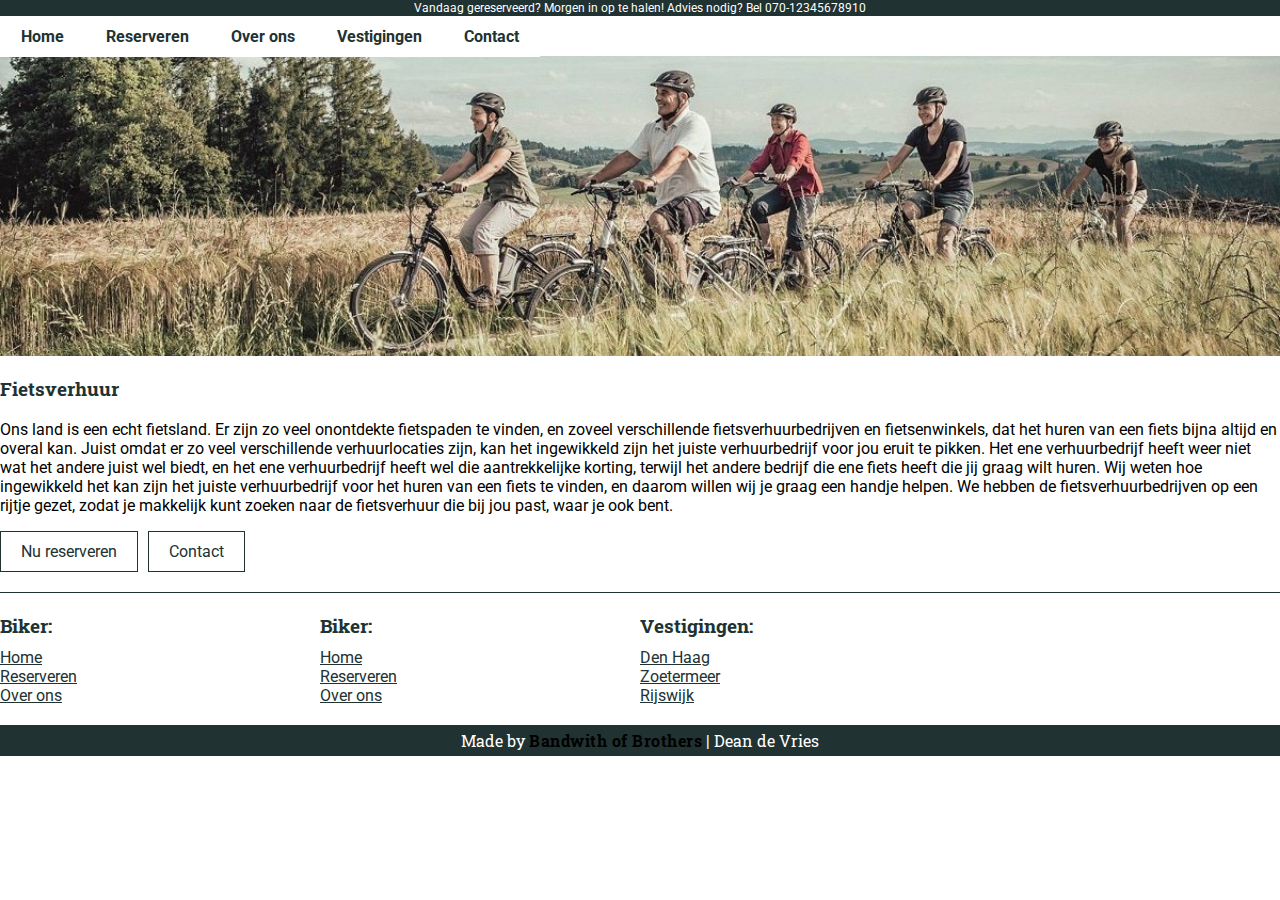
<file: index.html>
<!-- Gemaakt door Dean de Vries -->
<!DOCTYPE html>
<html lang="nl" dir="ltr">
    <head>
        <meta charset="utf-8">
        <title>Biker - Welkom</title>
        <meta name="viewport" content="width=device-width, initial-scale=1.0">
        <link rel="stylesheet" href="css/style.css">
    </head>

    <body id="frontpage">
        <section class="box topbar">
            <p>Vandaag gereserveerd? Morgen in op te halen! Advies nodig? Bel 070-12345678910</p>
        </section> 

    <!-- Navigation bar-->
    <nav>
        <ul>
            <li>
                <a href="index.html" class="nav-item active">Home</a>
            </li>

            <li>
                <a href="reserveren.html" class="nav-item">Reserveren</a>
            </li>

            <li>
                <a href="about.html" class="nav-item">Over ons</a>
            </li>

            <li>
                <a href="vestigingen.html" class="nav-item">Vestigingen</a>
            </li>

            <li>
                <a href="contact.html" class="nav-item">Contact</a>
            </li>
        </ul>
    </nav>

    <section class="banner">    </section>
<!-- Main content on the page-->
        <main>
            <section class="welkom-box">
                <article class="welkom-text">
                    <h3>
                        Fietsverhuur
                    </h3>
                    <p>
                        Ons land is een echt fietsland. Er zijn zo veel onontdekte fietspaden te vinden, en zoveel verschillende fietsverhuurbedrijven en fietsenwinkels, dat het huren van een fiets bijna altijd en overal kan. Juist omdat er zo veel verschillende verhuurlocaties zijn, kan het ingewikkeld zijn het juiste verhuurbedrijf voor jou eruit te pikken. Het ene verhuurbedrijf heeft weer niet wat het andere juist wel biedt, en het ene verhuurbedrijf heeft wel die aantrekkelijke korting, terwijl het andere bedrijf die ene fiets heeft die jij graag wilt huren. Wij weten hoe ingewikkeld het kan zijn het juiste verhuurbedrijf voor het huren van een fiets te vinden, en daarom willen wij je graag een handje helpen. We hebben de fietsverhuurbedrijven op een rijtje gezet, zodat je makkelijk kunt zoeken naar de fietsverhuur die bij jou past, waar je ook bent.                
                    </p>
                </article>
                <div class="welkom-buttons">
                    <a class="button" href="#">Nu reserveren</a>
                    <a class="button" href="#">Contact</a>
                </div>
            </section>
        </main>
 <!-- Footer -->
        <footer>
            <section class="footer-top">
                <section class="col-4 footer-1">
                    <h3>Biker:</h3>
                    <ul>
                        <li>
                            <a href="index.html" class="">Home</a>
                        <li>
                            <a href="reserveren.html">Reserveren</a>
                        </li>
            
                        <li>
                            <a href="about.html">Over ons</a>
                        </li>
                    </ul>
                </section>

                <section class="col-4 footer-2">
                    <h3>Biker:</h3>
                    <ul>
                        <li>
                            <a href="index.html" class="">Home</a>
                        <li>
                            <a href="reserveren.html" class="">Reserveren</a>
                        </li>
            
                        <li>
                            <a href="about.html" class="">Over ons</a>
                        </li>
                    </ul>
                    <!-- <table>
                        <tr>
                            <td>Maandag:</td>
                            <td><time datetime="08:00">08:00</time> - <time datetime="12:00">12:00</time></td>
                        </tr>
                        <tr>
                            <td>Dinsdag:</td>
                            <td><time datetime="08:00">08:00</time> - <time datetime="12:00">12:00</time></td>
                        </tr>
                        <tr>
                            <td>Woensdag:</td>
                            <td><time datetime="08:00">08:00</time> - <time datetime="12:00">12:00</time></td>                    </tr>
                        <tr>
                            <td>Donderdag:</td>
                            <td><time datetime="08:00">08:00</time> - <time datetime="12:00">12:00</time></td>                    </tr>
                        <tr>
                            <td>Vrijdag:</td>
                            <td><time datetime="08:00">08:00</time> - <time datetime="12:00">12:00</time></td>                    </tr>
                        <tr>
                            <td>Zaterdag:</td>
                            <td><time datetime="08:00">08:00</time> - <time datetime="12:00">12:00</time></td>                    </tr>
                        <tr>
                            <td>Zondag:</td>
                            <td><time datetime="08:00">08:00</time> - <time datetime="12:00">12:00</time></td>                    </tr>
                    </table> -->
                </section>

                <section class="col-4 footer-3">
                    <h3>Vestigingen:</h3>
                    <ul>
                        <li>
                            <a href="index.html" class="">Den Haag</a>
                        <li>
                            <a href="reserveren.html" class="">Zoetermeer</a>
                        </li>
            
                        <li>
                            <a href="about.html" class="">Rijswijk</a>
                        </li>
                    </ul>
                </section>

                <section class="col-4 footer-4">
                </section>

            </section>

            <section class="footer-bottom">
                <p class="copyright font2">Made by <span class="company-name">Bandwith of Brothers</span> | Dean de Vries</p>
            </section>
        </footer>
    </body>
</html>
</file>
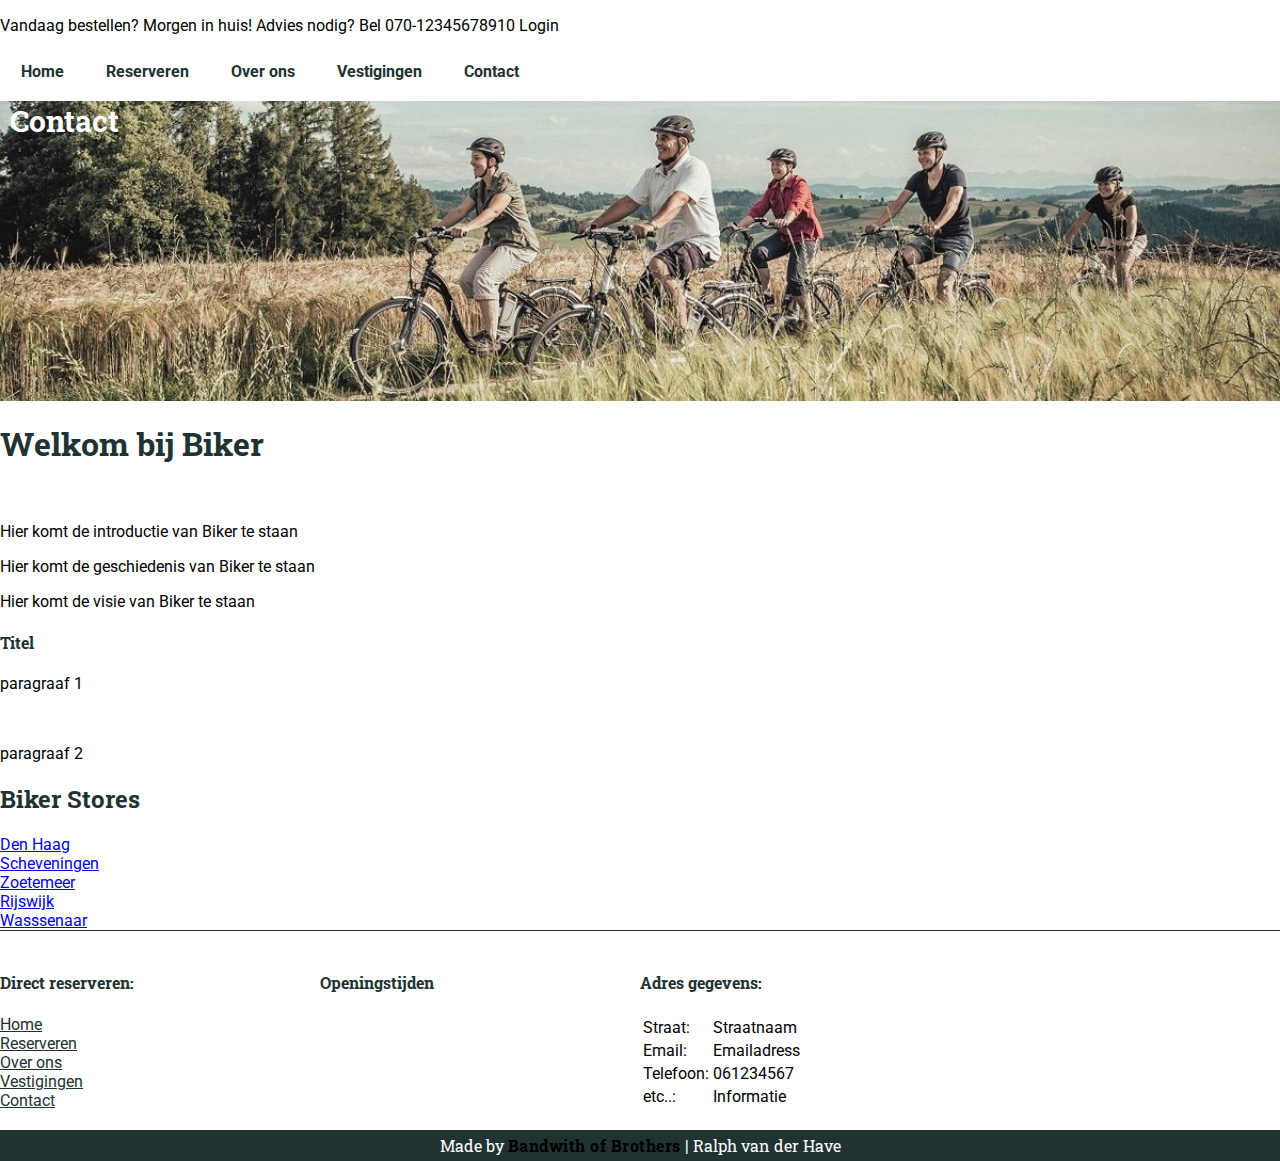
<file: about.html>
<!DOCTYPE html>
<html lang="nl" dir="ltr">
<head>
  <meta charset="utf-8">
  <title>Biker - about</title>
  <meta name="viewport" content="width=device-width, initial-scale=1.0">
  <!-- <link rel="stylesheet" href="css/aboutstyle.css"> -->
  <link rel="stylesheet" href="css/style.css">
</head>

<body>
  <div class="box">
    <p>Vandaag bestellen? Morgen in huis! Advies nodig? Bel 070-12345678910 Login</p>
  </div> 

    <!-- Navigation bar-->
  <nav>
    <ul>
      <li>
          <a href="index.html" class="nav-item">Home</a>
      </li>
      <li>
          <a href="reserveren.html" class="nav-item">Reserveren</a>
      </li>
      <li>
          <a href="about.html" class="nav-item active">Over ons</a>
      </li>
      <li>
          <a href="vestigingen.html" class="nav-item">Vestigingen</a>
      </li>
      <li>
          <a href="contact.html" class="nav-item">Contact</a>
      </li>
    </ul>
  </nav>

  <!-- Banner -->
  <header class="banner">
      <h1>Contact</h1>
  </header>

<main>

</main>
<article>
  <h1>Welkom bij Biker</h1>
  <br>
  <p>Hier komt de introductie van Biker te staan</p>
  <p>Hier komt de geschiedenis van Biker te staan</p>
  <p>Hier komt de visie van Biker te staan</p>
</article>

<!--Introductie article van Biker-->
<article>
	<h4> Titel </h4>
		<p>paragraaf 1</p>
		<br>
		<p>paragraaf 2</p>
</header>
</article>

<article>
  <h2>Biker Stores</h2>
     
         
  <tr><li><a href="/Den Haag">Den Haag</a></li></tr>
  <tr><li><a href="/Scheveningen">Scheveningen</a></li></tr>
  <tr><li><a href="/Zoetemeer">Zoetemeer</a></li></tr>
  <tr><li><a href="/Rijswijk">Rijswijk</a></li></tr>
  <tr><li><a href="/Wasssenaar">Wasssenaar</a></li></tr>
</article>

    <!-- Footer-->
    <footer>
      <section class="footer-top">
          <section class="col-4 footer-1">
              <h4>Direct reserveren:</h4>
              <ul>
                  <li>
                      <a href="index.html" class="nav-item active">Home</a>
                  </li>
                  <li>
                      <a href="reserveren.html" class="nav-item">Reserveren</a>
                  </li>
                  <li>
                      <a href="about.html" class="nav-item">Over ons</a>
                  </li>
                  <li>
                      <a href="vestigingen.html" class="nav-item">Vestigingen</a>
                  </li>
                  <li>
                      <a href="contact.html" class="nav-item">Contact</a>
                  </li>
              </ul>
          </section>

          <section class="col-4 footer-2">
              <h4>Openingstijden</h4>
              <!-- <table>
                  <tr>
                      <td>Maandag:</td>
                      <td><time datetime="08:00">08:00</time> - <time datetime="12:00">12:00</time></td>
                  </tr>
                  <tr>
                      <td>Dinsdag:</td>
                      <td><time datetime="08:00">08:00</time> - <time datetime="12:00">12:00</time></td>
                  </tr>
                  <tr>
                      <td>Woensdag:</td>
                      <td><time datetime="08:00">08:00</time> - <time datetime="12:00">12:00</time></td>                    </tr>
                  <tr>
                      <td>Donderdag:</td>
                      <td><time datetime="08:00">08:00</time> - <time datetime="12:00">12:00</time></td>                    </tr>
                  <tr>
                      <td>Vrijdag:</td>
                      <td><time datetime="08:00">08:00</time> - <time datetime="12:00">12:00</time></td>                    </tr>
                  <tr>
                      <td>Zaterdag:</td>
                      <td><time datetime="08:00">08:00</time> - <time datetime="12:00">12:00</time></td>                    </tr>
                  <tr>
                      <td>Zondag:</td>
                      <td><time datetime="08:00">08:00</time> - <time datetime="12:00">12:00</time></td>                    </tr>
              </table> -->
          </section>

          <section class="col-4 footer-3">
              <h4>Adres gegevens:</h4>
              <table>
                  <tr>
                      <td>Straat:</td>
                      <td>Straatnaam</td>
                  </tr>
                  <tr>
                      <td>Email:</td>
                      <td>Emailadress</td>
                  </tr>
                  <tr>
                      <td>Telefoon:</td>
                      <td>061234567</td>
                  </tr>
                  <tr>
                      <td>etc..:</td>
                      <td>Informatie</td>
                  </tr>
              </table>
          </section>

          <section class="col-4 footer-4">
          </section>

      </section>

      <section class="footer-bottom">
          <p class="copyright font2">Made by <span class="company-name">Bandwith of Brothers</span> | Ralph van der Have</p>
      </section>
  </footer>

</body>
</html>
</file>
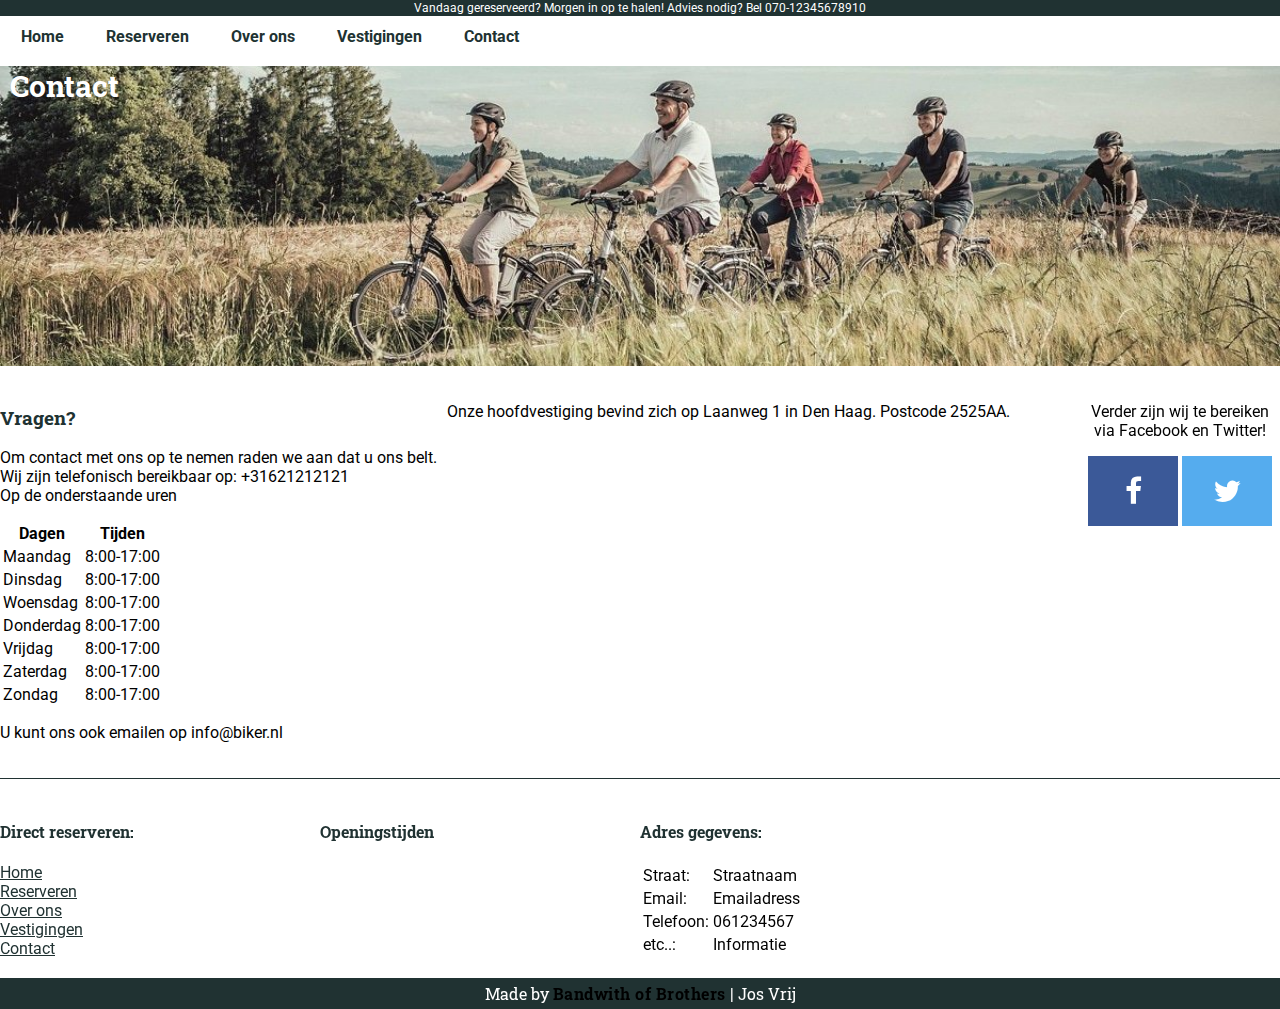
<file: contact.html>
<!-- Gemaakt door Jos Vrij -->
<!DOCTYPE html>
<html lang="nl" dir="ltr">
<head>
    <meta charset="utf-8">
    <title>Contact - Biker</title>
    <meta name="viewport" content="width=device-width, initial-scale=1.0">
    <link rel="stylesheet" href="https://cdnjs.cloudflare.com/ajax/libs/font-awesome/4.7.0/css/font-awesome.min.css">
    <link rel="stylesheet" href="css/style.css">
</head>
<body>

    <section class="box topbar">
        <p>Vandaag gereserveerd? Morgen in op te halen! Advies nodig? Bel 070-12345678910</p>
    </section> 

    <!-- Navigation bar-->
    <nav>
        <ul>
            <li>
                <a href="index.html" class="nav-item">Home</a>
            </li>
            <li>
                <a href="reserveren.html" class="nav-item">Reserveren</a>
            </li>
            <li>
                <a href="about.html" class="nav-item">Over ons</a>
            </li>
            <li>
                <a href="vestigingen.html" class="nav-item">Vestigingen</a>
            </li>
            <li>
                <a href="contact.html" class="nav-item active">Contact</a>
            </li>
        </ul>
    </nav>

    <!-- Banner -->
    <header class="banner">
        <h1>Contact</h1>
    </header>

    <main>
        <!-- Contactgegevens -Nadruk op bellen -->
        <section class="content grid-wrapper">
            <article class="contact-text">
                <h3>Vragen?</h3>
                <p>Om contact met ons op te nemen raden we aan dat u ons belt.<br>
                    Wij zijn telefonisch bereikbaar op: +31621212121<br>
                    Op de onderstaande uren</p>
                
                    <table>
                        <tbody><tr>
                            <th>Dagen</th>
                            <th>Tijden</th>
                        </tr>
                        <tr>
                            <td>Maandag</td>
                            <td><time>8:00</time>-<time>17:00</time></td>
                        </tr>
                        <tr>
                            <td>Dinsdag</td>
                            <td><time>8:00</time>-<time>17:00</time></td>
                        </tr>
                        <tr>
                            <td>Woensdag</td>
                            <td><time>8:00</time>-<time>17:00</time></td>
                        </tr>
                        <tr>
                            <td>Donderdag</td>
                            <td><time>8:00</time>-<time>17:00</time></td>
                        </tr>
                        <tr>
                            <td>Vrijdag</td>
                            <td><time>8:00</time>-<time>17:00</time></td>
                        </tr>
                        <tr>
                            <td>Zaterdag</td>
                            <td><time>8:00</time>-<time>17:00</time></td>
                        </tr>
                        <tr>
                            <td>Zondag</td>
                            <td><time>8:00</time>-<time>17:00</time></td>
                        </tr>
                    </tbody>
                    </table>

                <p>U kunt ons ook emailen op <email>info@biker.nl</email></p>
            </article>
            <!-- Locatiegegevens -->
            <div class="location">
                <p>Onze hoofdvestiging bevind zich op Laanweg 1 in Den Haag. Postcode 2525AA.</p>
                <iframe class="map" src="https://www.google.com/maps/embed?pb=!1m18!1m12!1m3!1d39231.31957719827!2d4.307582801820881!3d52.08050401165269!2m3!1f0!2f0!3f0!3m2!1i1024!2i768!4f13.1!3m3!1m2!1s0x47c5b6e175fe3619%3A0x9d1994a880751d7a!2sThe%20Hague%20University%20of%20Applied%20Sciences!5e0!3m2!1sen!2snl!4v1599656562069!5m2!1sen!2snl"></iframe>
            </div>

            <!-- Extra aanduiding Social Media bereikbaarheid -->
            <aside>
                <p>Verder zijn wij te bereiken via Facebook en Twitter!</p>
                <a href="#" class="fa fa-facebook"></a>
                <a href="#" class="fa fa-twitter"></a>
            </aside>
        </section>
    </main>

    <!-- Footer-->
    <footer>
        <section class="footer-top">
            <section class="col-4 footer-1">
                <h4>Direct reserveren:</h4>
                <ul>
                    <li>
                        <a href="index.html" class="nav-item active">Home</a>
                    </li>
                    <li>
                        <a href="reserveren.html" class="nav-item">Reserveren</a>
                    </li>
                    <li>
                        <a href="about.html" class="nav-item">Over ons</a>
                    </li>
                    <li>
                        <a href="vestigingen.html" class="nav-item">Vestigingen</a>
                    </li>
                    <li>
                        <a href="contact.html" class="nav-item">Contact</a>
                    </li>
                </ul>
            </section>

            <section class="col-4 footer-2">
                <h4>Openingstijden</h4>
                <!-- <table>
                    <tr>
                        <td>Maandag:</td>
                        <td><time datetime="08:00">08:00</time> - <time datetime="12:00">12:00</time></td>
                    </tr>
                    <tr>
                        <td>Dinsdag:</td>
                        <td><time datetime="08:00">08:00</time> - <time datetime="12:00">12:00</time></td>
                    </tr>
                    <tr>
                        <td>Woensdag:</td>
                        <td><time datetime="08:00">08:00</time> - <time datetime="12:00">12:00</time></td>                    </tr>
                    <tr>
                        <td>Donderdag:</td>
                        <td><time datetime="08:00">08:00</time> - <time datetime="12:00">12:00</time></td>                    </tr>
                    <tr>
                        <td>Vrijdag:</td>
                        <td><time datetime="08:00">08:00</time> - <time datetime="12:00">12:00</time></td>                    </tr>
                    <tr>
                        <td>Zaterdag:</td>
                        <td><time datetime="08:00">08:00</time> - <time datetime="12:00">12:00</time></td>                    </tr>
                    <tr>
                        <td>Zondag:</td>
                        <td><time datetime="08:00">08:00</time> - <time datetime="12:00">12:00</time></td>                    </tr>
                </table> -->
            </section>

            <section class="col-4 footer-3">
                <h4>Adres gegevens:</h4>
                <table>
                    <tr>
                        <td>Straat:</td>
                        <td>Straatnaam</td>
                    </tr>
                    <tr>
                        <td>Email:</td>
                        <td>Emailadress</td>
                    </tr>
                    <tr>
                        <td>Telefoon:</td>
                        <td>061234567</td>
                    </tr>
                    <tr>
                        <td>etc..:</td>
                        <td>Informatie</td>
                    </tr>
                </table>
            </section>

            <section class="col-4 footer-4">
            </section>

        </section>

        <section class="footer-bottom">
            <p class="copyright font2">Made by <span class="company-name">Bandwith of Brothers</span> | Jos Vrij</p>
        </section>
    </footer>

</body>
</html>
</file>
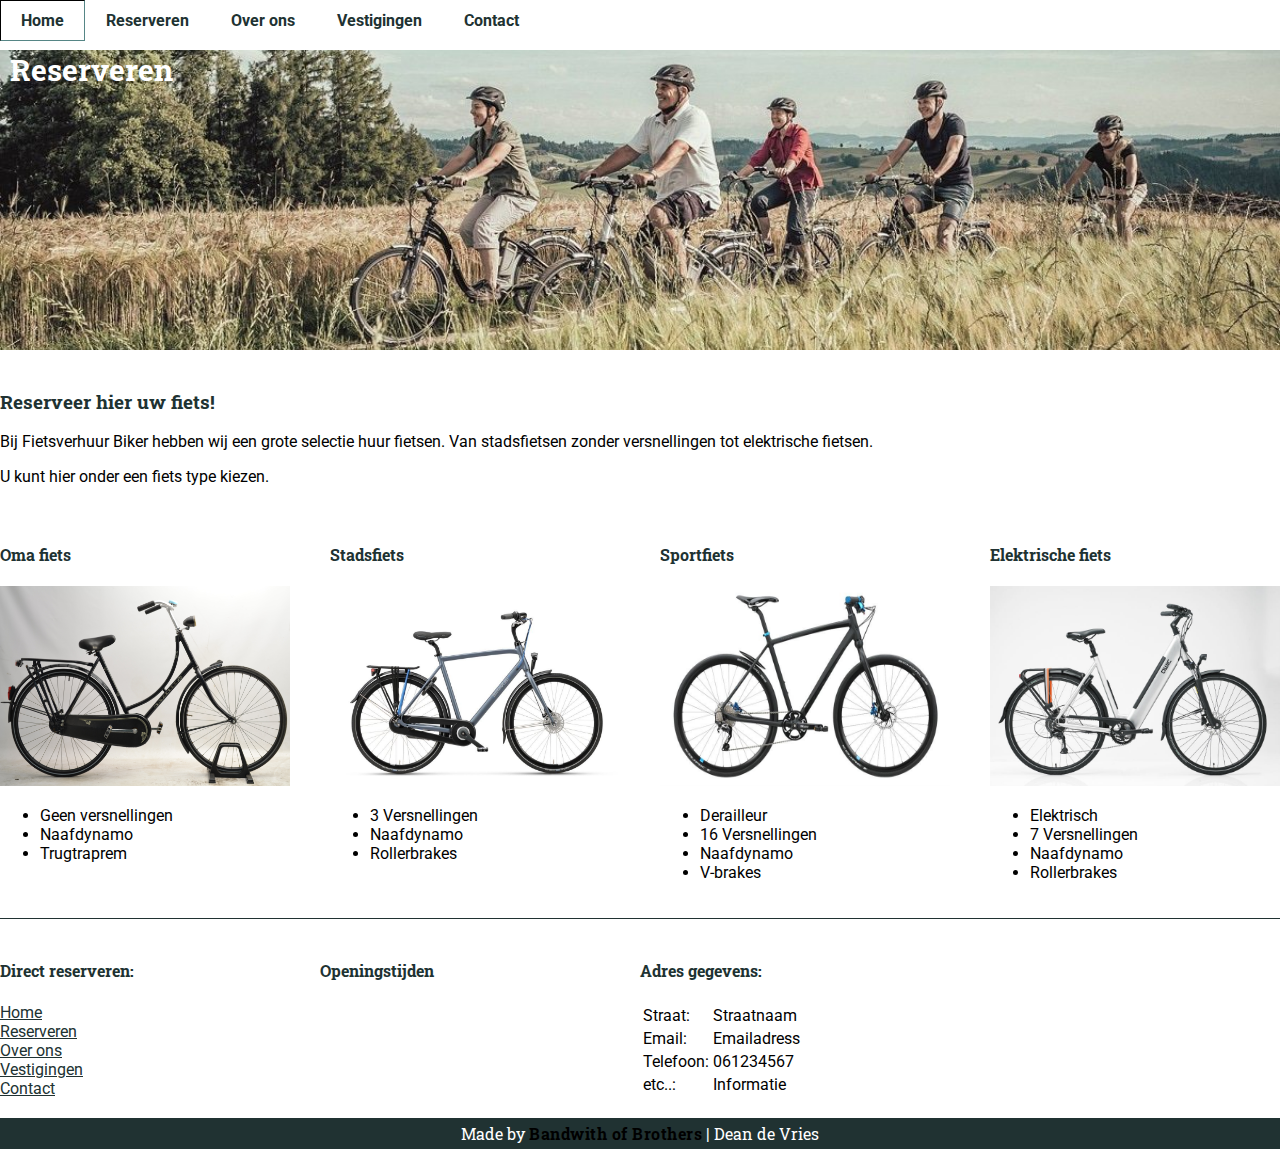
<file: reserveren.html>
<!-- Gemaakt door Dean de Vries -->
<!DOCTYPE html>
<html lang="nl" dir="ltr">
    <head>
        <meta charset="utf-8">
        <title>Biker - Reserveren</title>
        <meta name="viewport" content="width=device-width, initial-scale=1.0">
        <link rel="stylesheet" href="css/style.css">
    </head>

    <body>

    <!-- Navigation bar-->
    <nav>
        <ul>
            <li>
                <a href="index.html" class="nav-item">Home</a>
            </li>

            <li>
                <a href="reserveren.html" class="nav-item active">Reserveren</a>
            </li>

            <li>
                <a href="about.html" class="nav-item">Over ons</a>
            </li>

            <li>
                <a href="vestigingen.html" class="nav-item">Vestigingen</a>
            </li>

            <li>
                <a href="contact.html" class="nav-item">Contact</a>
            </li>
        </ul>
    </nav>
<!-- Main content on the page-->
        <section class="banner">
            <h1>Reserveren</h1>
        </section>

        <main>      
            <section class="content grid-wrapper">
                <article class="reservation-text">
                    <h3>Reserveer hier uw fiets!</h3>
                    <p>Bij Fietsverhuur Biker hebben wij een grote selectie huur fietsen. Van stadsfietsen zonder versnellingen tot elektrische fietsen.</p>
                    <p>U kunt hier onder een fiets type kiezen.</p>
                </article>
            </section>


            <section class="bike-options grid-wrapper">
                <div class="col-4 bike-option">
                    <h4 class="">Oma fiets</h4> 
                    <img src="Resources/images/omafiets.jpg" class="bike-option-img">
                    <ul>
                        <li>Geen versnellingen</li>
                        <li>Naafdynamo</li>
                        <li>Trugtraprem</li>
                    </ul>
                </div>

                <div class="col-4 bike-option">
                    <h4 class="">Stadsfiets</h4> 
                    <img src="Resources/images/stadsfiets.jpg" class="bike-option-img">
                    <ul>
                        <li>3 Versnellingen</li>
                        <li>Naafdynamo</li>
                        <li>Rollerbrakes</li>
                    </ul>
                </div>

                <div class="col-4 bike-option">
                    <h4 class="">Sportfiets</h4> 
                    <img src="Resources/images/Sportfiets.jpg" class="bike-option-img">
                    <ul>
                        <li>Derailleur</li>
                        <li>16 Versnellingen</li>
                        <li>Naafdynamo</li>
                        <li>V-brakes</li>
                    </ul>
                </div>

                <div class="col-4 bike-option">
                    <h4 class="">Elektrische fiets</h4> 
                    <img src="Resources/images/elektrische-fiets.jpg" class="bike-option-img">
                    <ul>
                        <li>Elektrisch</li>
                        <li>7 Versnellingen</li>
                        <li>Naafdynamo</li>
                        <li>Rollerbrakes</li>
                    </ul>
                </div>
            </section>
        </main>

<!-- Footer-->
<footer>
    <section class="footer-top">
        <section class="col-4 footer-1">
            <h4>Direct reserveren:</h4>
            <ul>
                <li>
                    <a href="index.html" class="nav-item active">Home</a>

    
                <li>
                    <a href="reserveren.html" class="nav-item">Reserveren</a>
                </li>
    
                <li>
                    <a href="about.html" class="nav-item">Over ons</a>
                </li>
    
                <li>
                    <a href="vestigingen.html" class="nav-item">Vestigingen</a>
                </li>
    
                <li>
                    <a href="contact.html" class="nav-item">Contact</a>
                </li>
            </ul>
        </section>

        <section class="col-4 footer-2">
            <h4>Openingstijden</h4>
            <!-- <table>
                <tr>
                    <td>Maandag:</td>
                    <td><time datetime="08:00">08:00</time> - <time datetime="12:00">12:00</time></td>
                </tr>
                <tr>
                    <td>Dinsdag:</td>
                    <td><time datetime="08:00">08:00</time> - <time datetime="12:00">12:00</time></td>
                </tr>
                <tr>
                    <td>Woensdag:</td>
                    <td><time datetime="08:00">08:00</time> - <time datetime="12:00">12:00</time></td>                    </tr>
                <tr>
                    <td>Donderdag:</td>
                    <td><time datetime="08:00">08:00</time> - <time datetime="12:00">12:00</time></td>                    </tr>
                <tr>
                    <td>Vrijdag:</td>
                    <td><time datetime="08:00">08:00</time> - <time datetime="12:00">12:00</time></td>                    </tr>
                <tr>
                    <td>Zaterdag:</td>
                    <td><time datetime="08:00">08:00</time> - <time datetime="12:00">12:00</time></td>                    </tr>
                <tr>
                    <td>Zondag:</td>
                    <td><time datetime="08:00">08:00</time> - <time datetime="12:00">12:00</time></td>                    </tr>
            </table> -->
        </section>

        <section class="col-4 footer-3">
            <h4>Adres gegevens:</h4>
            <table>
                <tr>
                    <td>Straat:</td>
                    <td>Straatnaam</td>
                </tr>
                <tr>
                    <td>Email:</td>
                    <td>Emailadress</td>
                </tr>
                <tr>
                    <td>Telefoon:</td>
                    <td>061234567</td>
                </tr>
                <tr>
                    <td>etc..:</td>
                    <td>Informatie</td>
                </tr>
            </table>
        </section>

        <section class="col-4 footer-4">
        </section>

    </section>

    <section class="footer-bottom">
        <p class="copyright font2">Made by <span class="company-name">Bandwith of Brothers</span> | Dean de Vries</p>
    </section>
</footer>

</body>
</html>
</file>
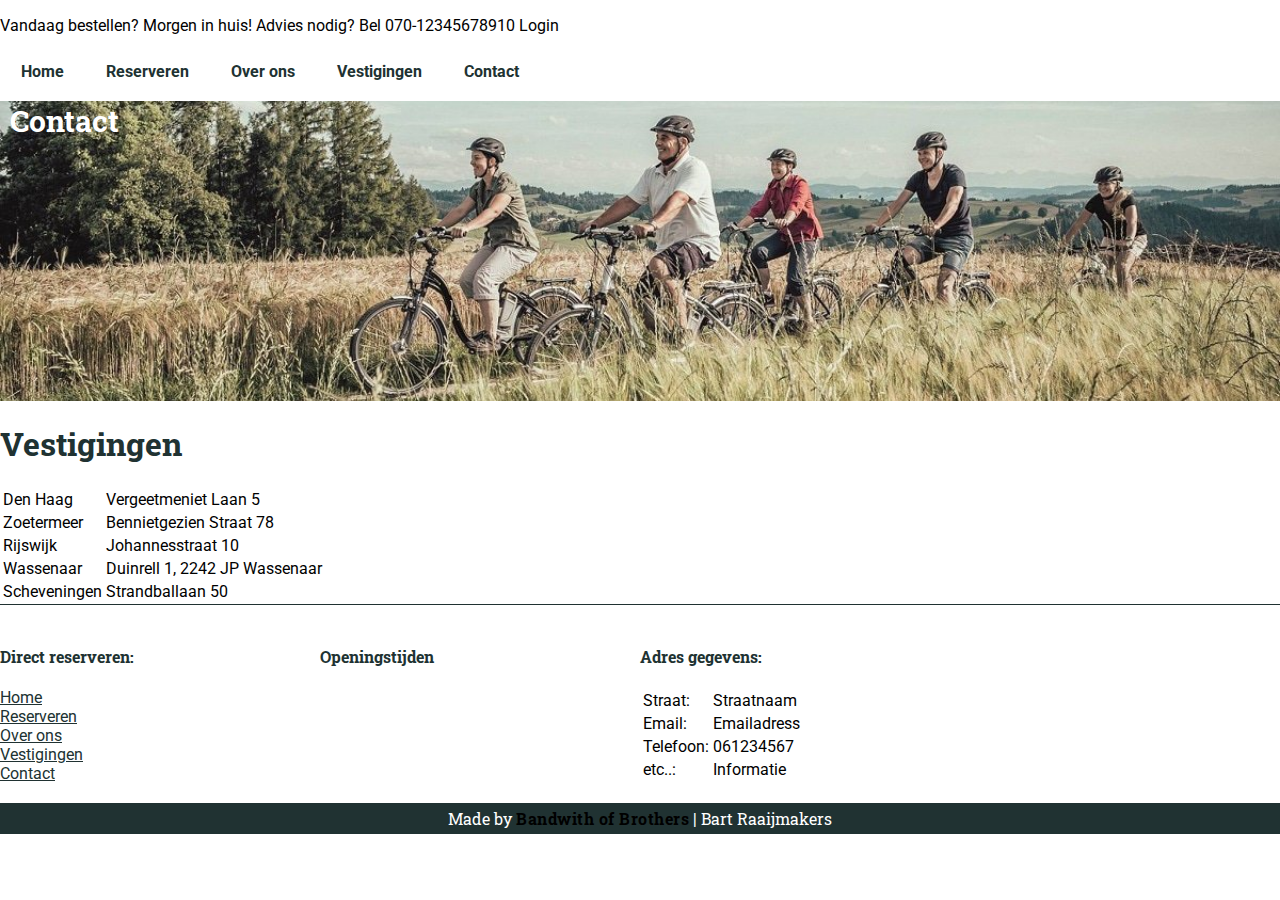
<file: vestigingen.html>
<!DOCTYPE html>
<html lang="nl" dir="ltr">
    <head>
        <meta charset="utf-8">
        <title>Biker - Vestigingen</title>
        <meta name="viewport" content="width=device-width, initial-scale=1.0">

        <!-- <link rel="stylesheet" href="css/vestigingen.css"> -->
        <link rel="stylesheet" href="css/style.css">

    </head>
<body>

    <div class="box"><p>Vandaag bestellen? Morgen in huis! Advies nodig? Bel 070-12345678910 Login</p>
    </div>

    <!-- Navigation bar-->
    <nav>
        <ul>
            <li>
                <a href="index.html" class="nav-item">Home</a>
            </li>
            <li>
                <a href="reserveren.html" class="nav-item">Reserveren</a>
            </li>
            <li>
                <a href="about.html" class="nav-item">Over ons</a>
            </li>
            <li>
                <a href="vestigingen.html" class="nav-item active">Vestigingen</a>
            </li>
            <li>
                <a href="contact.html" class="nav-item ">Contact</a>
            </li>
        </ul>
    </nav>

    <!-- Banner -->
    <header class="banner">
        <h1>Contact</h1>
    </header>

    <main>

<h1>Vestigingen</h1>
    <div class="Vestigingen">
    <table>
            <tr>
             <td>Den Haag</td>
             <td>Vergeetmeniet Laan 5</td>
            </tr>
            <tr>
             <td>Zoetermeer</td>
             <td>Bennietgezien Straat 78</td>
            </tr>
            <tr>
             <td>Rijswijk</td>
             <td>Johannesstraat 10</td>
            </tr>
            <tr>
             <td>Wassenaar</td>
             <td>Duinrell 1, 2242 JP Wassenaar</td>
            </tr>
            <tr>
             <td>Scheveningen</td>
             <td>Strandballaan 50</td>
            </tr>
    </table>
    </div>
</body>
</main>

    <!-- Footer-->
    <footer>
        <section class="footer-top">
            <section class="col-4 footer-1">
                <h4>Direct reserveren:</h4>
                <ul>
                    <li>
                        <a href="index.html" class="nav-item active">Home</a>
                    </li>
                    <li>
                        <a href="reserveren.html" class="nav-item">Reserveren</a>
                    </li>
                    <li>
                        <a href="about.html" class="nav-item">Over ons</a>
                    </li>
                    <li>
                        <a href="vestigingen.html" class="nav-item">Vestigingen</a>
                    </li>
                    <li>
                        <a href="contact.html" class="nav-item">Contact</a>
                    </li>
                </ul>
            </section>

            <section class="col-4 footer-2">
                <h4>Openingstijden</h4>
                <!-- <table>
                    <tr>
                        <td>Maandag:</td>
                        <td><time datetime="08:00">08:00</time> - <time datetime="12:00">12:00</time></td>
                    </tr>
                    <tr>
                        <td>Dinsdag:</td>
                        <td><time datetime="08:00">08:00</time> - <time datetime="12:00">12:00</time></td>
                    </tr>
                    <tr>
                        <td>Woensdag:</td>
                        <td><time datetime="08:00">08:00</time> - <time datetime="12:00">12:00</time></td>                    </tr>
                    <tr>
                        <td>Donderdag:</td>
                        <td><time datetime="08:00">08:00</time> - <time datetime="12:00">12:00</time></td>                    </tr>
                    <tr>
                        <td>Vrijdag:</td>
                        <td><time datetime="08:00">08:00</time> - <time datetime="12:00">12:00</time></td>                    </tr>
                    <tr>
                        <td>Zaterdag:</td>
                        <td><time datetime="08:00">08:00</time> - <time datetime="12:00">12:00</time></td>                    </tr>
                    <tr>
                        <td>Zondag:</td>
                        <td><time datetime="08:00">08:00</time> - <time datetime="12:00">12:00</time></td>                    </tr>
                </table> -->
            </section>

            <section class="col-4 footer-3">
                <h4>Adres gegevens:</h4>
                <table>
                    <tr>
                        <td>Straat:</td>
                        <td>Straatnaam</td>
                    </tr>
                    <tr>
                        <td>Email:</td>
                        <td>Emailadress</td>
                    </tr>
                    <tr>
                        <td>Telefoon:</td>
                        <td>061234567</td>
                    </tr>
                    <tr>
                        <td>etc..:</td>
                        <td>Informatie</td>
                    </tr>
                </table>
            </section>

            <section class="col-4 footer-4">
            </section>

        </section>

        <section class="footer-bottom">
            <p class="copyright font2">Made by <span class="company-name">Bandwith of Brothers</span> | Bart Raaijmakers</p>
        </section>
    </footer>
</body>
</html>
</file>
<file: css/style.css>
/* Gemaakt door Dean de Vries */
@import url('https://fonts.googleapis.com/css2?family=Roboto+Slab:wght@100;200;300;400;500;600;700;800;900&family=Roboto:ital,wght@0,100;0,300;0,400;0,500;0,700;0,900;1,100;1,300;1,400;1,500;1,700;1,900&display=swap');

html, body{
    margin: 0;
    padding: 0;
    font-family: 'Roboto', sans-serif;
}
main{
    width: 100%;
    max-width: 1440px;
    margin: 0 auto;
}
h1,h2,h3,h4,h5,h6{
    font-family: 'Roboto Slab', serif;
    font-weight: 700;
    color: #203232;
}

.font2{
    font-family: 'Roboto Slab', serif;
}

/* Basic classes */
.grid-wrapper{
    margin: 20px 0;
    display: flex;
}
.col-4{
    width:25%;
}

/* Topbar */
.topbar p {
    font-size: 12px;
    margin: 0;
    padding: 1px;
    text-align: center;
    color: white;
    background-color:#203232;
}

/* navigation */
nav{
    width: 100%;
    max-width: 1440px;
    margin: 0 auto;

    background-color: #FFFFFF;
}
nav ul{
    display: flex;
    flex-wrap: wrap;
    margin: 0;
    padding: 0;
}
nav li{
    list-style: none;
}
nav a{
    display: block;
    min-width: fit-content;
    width: auto;
    padding: 10px 20px;
    border: 1px solid white;
    margin-bottom: -1px;
    text-decoration: none;
    color:  #203232;
    font-size: 12pt;
    font-weight: 700;
}
nav a:hover{
    border-color: #203232;
    border-style: inset;
    /* color: white; */
}
/* Content */
.banner{
    max-width: 1440px;
    margin: 0 auto;
    width: 100%;
    height: 300px;
    /* overflow: hidden; */
    background: url("../Resources/images/Biker_banner.jpg") no-repeat center;
    background-size: cover;
}

.banner h1{
    font-size: 30px;
    margin: 10px;
    color: white;
}
 .button{
     width: fit-content;
     background-color: none;
     display: block;
     padding: 10px 20px;
     color: #203232;
     text-decoration: none;
     border: 1px solid #203232;
 }

 .button:hover{
    background-color: #203232;
    color: #FFF;
    border: 1px solid #203232;
}

/* Frontpage */
.welkom-box{
    margin: 20px 0;
}
.welkom-buttons{
    display: flex;
}
.welkom-buttons .button{
    margin-right: 10px;
}
.welkom-buttons .button:last-of-type{
    margin-right:0;
}
 /* Reserveren Page */

.bike-option{
    text-decoration: none;
    color: black;
    padding: 0 40px 0 0;
 }
.bike-option:nth-of-type(4n){
     padding: 0;
 }

.bike-option-img{
     width:100%;
     height: 200px;
 }

 /* Contact Page */
 .content {
    justify-content: space-between;
    flex-wrap: wrap;
 }
 .contact-text {
     margin-right: 10px;
 }
 .location {
    flex-grow: 1;
    display: flex;
    flex-direction: column;
 }
.map {
    border: 0;
    min-height: 200px;
    flex-grow: 1;
}
aside {
    width: 200px;
    text-align: center;
    flex-grow: 0;
}
.fa {  
    padding: 20px;  
    font-size: 30px;  
    width: 50px;  
    text-align: center;  
    text-decoration: none;
  }
.fa:hover {  
    opacity: 0.7;
}
.fa-facebook {  
    background: #3B5998;  
    color: white;
}
.fa-twitter {  
    background: #55ACEE;  
    color: white;
  }


/* footer */
footer{
    border-top: 1px solid #203232;
}

.footer-top ul{
    padding: 0;
    list-style: none;
}

footer li:hover, footer a:hover {
    font-weight: 700;
}

.footer-top{
    /* background-color: rgb(32 50 50 / 56%); */
    display: flex;
    padding: 20px 0;
    color: #000;
    width: 100%;
    max-width: 1440px;
    margin: 0 auto;
}

.footer-top h3{
    margin: 0 auto 10px;
}
.footer-top ul{
    margin: 0;
}
.footer-top a{
    color: #203232;
}

.footer-bottom{
    background-color: #203232;
    color: #FFFFFF;
}

.copyright{
    padding: 5px 0;
    margin: 0;
    text-align: center;
}
.copyright .company-name{
    font-weight: 700;
    color:white;
    letter-spacing: 0.5px;
    color:#000;
}
</file>
<file: css/aboutstyle.css>
h1 {
  color: blue;
  text-align: center;
  font-family: 'Times New Roman', Times, serif;
  font-size: 28px;
  background-color: hotpink;
}

header {
  font-family: 'Gill Sans', 'Gill Sans MT', Calibri, 'Trebuchet MS', sans-serif;
  font-size: 20px;
  background-color: grey;
}

footer {
  font-family: verdana;
  font-size: 9px;
}

article {
    font-family: 'Times New Roman', Times, serif;
    font-size: 18px;
}
/* navigation */
nav{
width: 100%;
display: flex;
background-color: #bac5c7;
}
nav a{
min-width: fit-content;
padding: 10px 15px;
border: 1px inset grey;
text-decoration: none;
color: black;
display: block;
font-size: 16pt;
}
nav a:hover{
background-color: steelblue;
color: white;
}
/* ontent */
.banner{
width: 100%;
height: 400px;
overflow: hidden;
}


/* footer */
footer{
background-color: steelblue;
display: flex;
padding: 2%;
}

.copyright{
padding: 15px;
margin: 0;
text-align: center;
}
</file>
<file: css/vestigingen.css>
/* --imperial-red: #e63946ff; 
--honeydew: #f1faeeff; 
--powder-blue: #a8dadcff; 
--celadon-blue: #457b9dff; 
--prussian-blue: #1d3557ff; */


h5 {
    background:#e63946ff;
    border: 2px solid black;
    margin: 20px;
    padding: 20px;
}

h1 {
    background:#457b9dff;
    border: 2px solid black;
    margin: 20px;
    padding: 20px;
}

body {
    background:#1d3557ff;
}
.box {
    background:#e63946ff;
}
.Vestigingen {
    background: #f1faeeff;
    border: 2px solid black;
    margin: 20px;
    padding: 20px;
}
.nav-item {
    background:#f1faeeff;
    border: 2px solid black;
    margin: 20px;
    padding: 20px;
}
.footer {
    background:#e63946ff; 
    border: 2px solid black;
    margin: 20px;
    padding: 20px;
}
</file>
